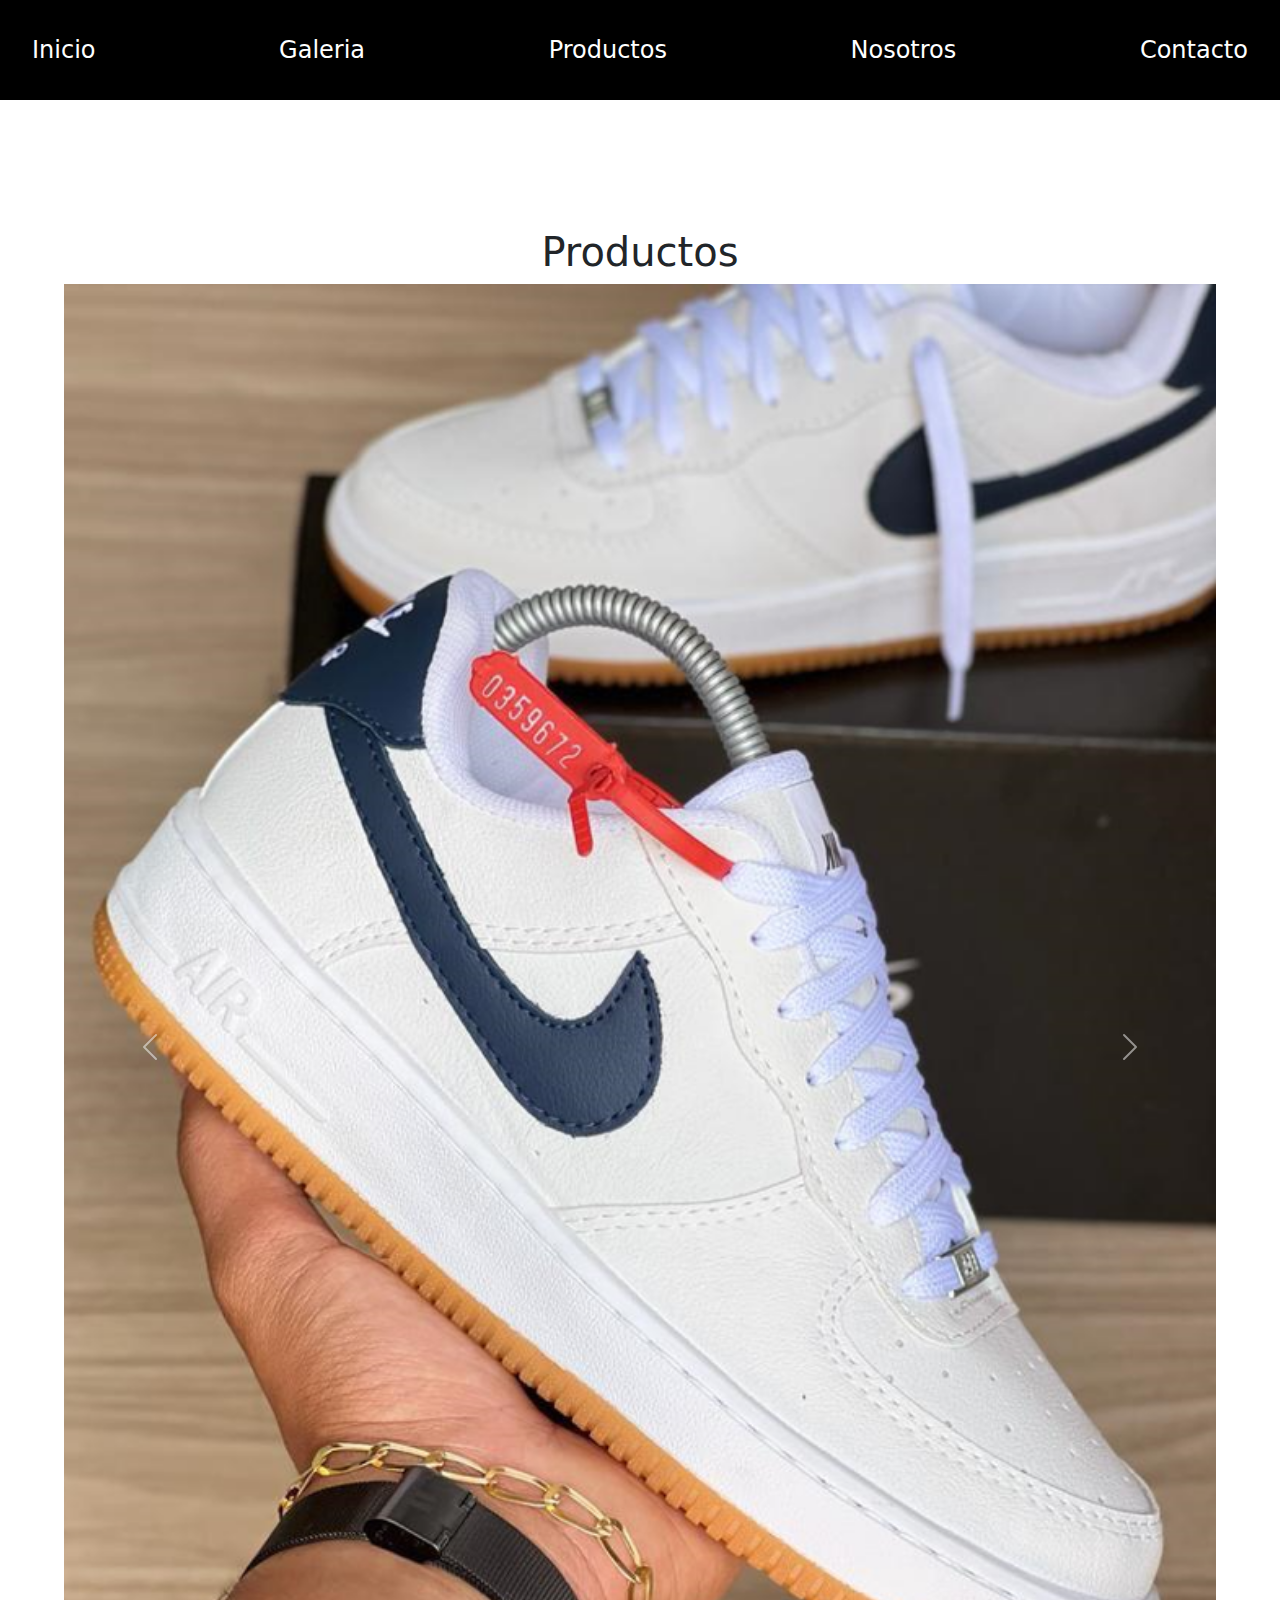
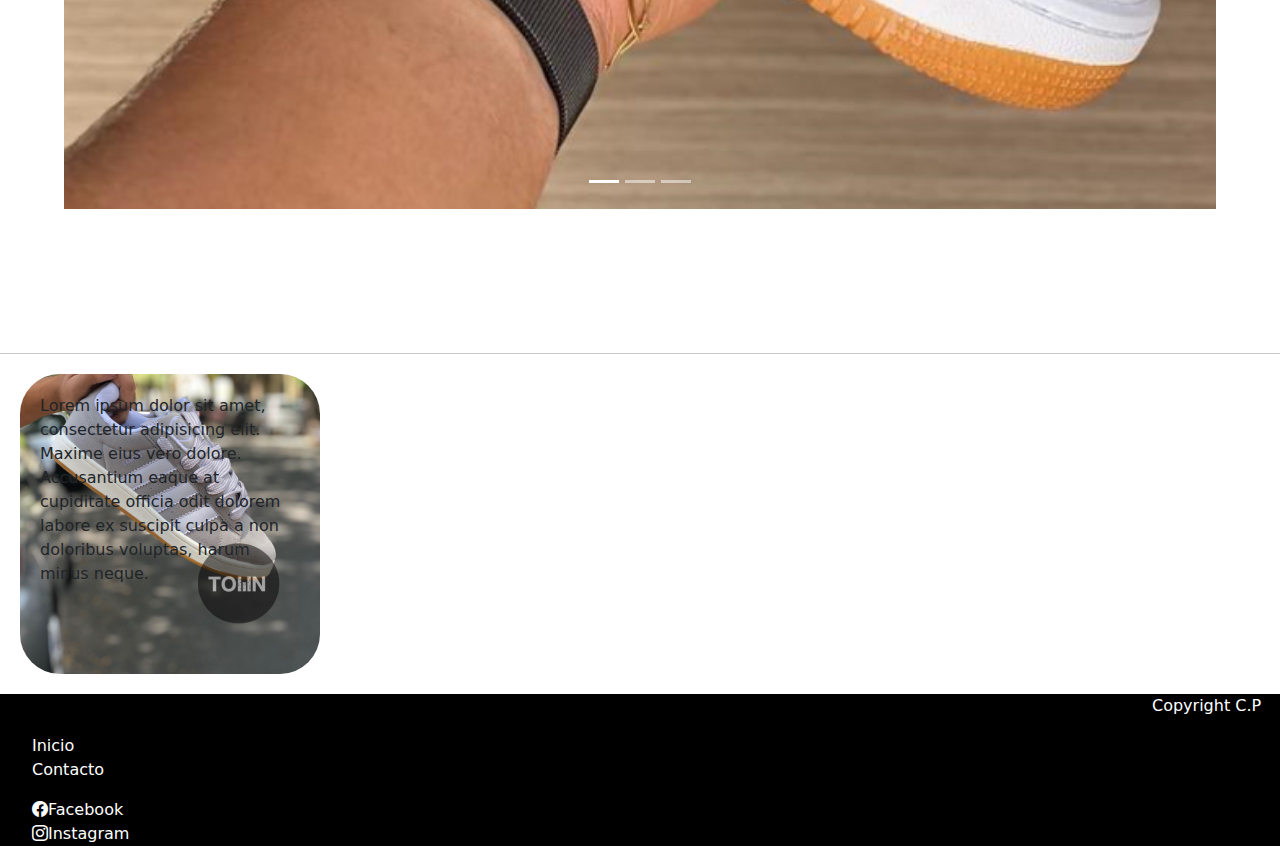
<file: index.html>
<!DOCTYPE html>
<html lang="en">
<head>
    <meta charset="UTF-8">
    <meta name="viewport" content="width=device-width, initial-scale=1.0">
    <title>Entrega2</title>
    <link rel="shortcut icon" href="./imagenes/infancia.webp" type="image/x-icon">
    <link href="https://cdn.jsdelivr.net/npm/bootstrap@5.3.3/dist/css/bootstrap.min.css" rel="stylesheet" integrity="sha384-QWTKZyjpPEjISv5WaRU9OFeRpok6YctnYmDr5pNlyT2bRjXh0JMhjY6hW+ALEwIH" crossorigin="anonymous">
    <script src="https://cdn.jsdelivr.net/npm/bootstrap@5.3.3/dist/js/bootstrap.bundle.min.js" integrity="sha384-YvpcrYf0tY3lHB60NNkmXc5s9fDVZLESaAA55NDzOxhy9GkcIdslK1eN7N6jIeHz" crossorigin="anonymous"></script>
    <link rel="stylesheet" href="https://cdn.jsdelivr.net/npm/bootstrap-icons@1.11.2/font/bootstrap-icons.min.css">
    <link rel="stylesheet" href="./style/style.css">
</head>
<body>
    <header>
        <div class="conteiner">
            <div class="row"></div>
                <div class="meme">
                    <a href="./armado/producto.html" target="_blank" class=""> 
                        

                    </a>
                </div>
        </div>
            <nav class="menu">
                <ul class="forma">
                    <li class="item"><a href="index.html">Inicio</a></li>
                    <li class="item"><a href="armado/galeria.html">Galeria</a></li>
                    <li class="item"><a href="armado/producto.html">Productos</a></li>
                    <li class="item"><a href="armado/nosotros.html">Nosotros</a></li>
                    <li class="item"><a href="armado/contacto.html">Contacto</a></li>
                </ul>
            </nav>
              
    </header>
    
    <main class="main">
        <h1>Productos
        </h1>
    <div id="carouselExampleIndicators" class="carousel slide">
        <div class="carousel-indicators">
          <button type="button" data-bs-target="#carouselExampleIndicators" data-bs-slide-to="0" class="active" aria-current="true" aria-label="Slide 1"></button>
          <button type="button" data-bs-target="#carouselExampleIndicators" data-bs-slide-to="1" aria-label="Slide 2"></button>
          <button type="button" data-bs-target="#carouselExampleIndicators" data-bs-slide-to="2" aria-label="Slide 3"></button>
        </div>
        <div class="carousel-inner">
          <div class="carousel-item active">
            <img src="./imagenes/nike-blancas.png" class="d-block w-100" alt="...">
          </div>
          <div class="carousel-item">
            <img src="./imagenes/vans-negrasrojo.png" class="d-block w-100" alt="...">
          </div>
          <div class="carousel-item">
            <img src="./imagenes/zapa-marrones.png" class="d-block w-100" alt="...">
          </div>
        </div>
        <button class="carousel-control-prev" type="button" data-bs-target="#carouselExampleIndicators" data-bs-slide="prev">
          <span class="carousel-control-prev-icon" aria-hidden="true"></span>
          <span class="visually-hidden">Previous</span>
        </button>
        <button class="carousel-control-next" type="button" data-bs-target="#carouselExampleIndicators" data-bs-slide="next">
          <span class="carousel-control-next-icon" aria-hidden="true"></span>
          <span class="visually-hidden">Next</span>
        </button>
      </div>
    </main>
<hr>
    <div class="caja">
        <p>
            Lorem ipsum dolor sit amet, consectetur adipisicing elit. Maxime eius vero dolore. Accusantium eaque at cupiditate officia odit dolorem labore ex suscipit culpa a non doloribus voluptas, harum minus neque.

        </p>
    </div>
    <section><!--contenido-->

    </section> 
    <footer class="footer"><!--pie de pag-->
        <div class="divfooter">
            <p class="copy">Copyright C.P</p>
        </div>
        <div class="divfooter2">
            <ul class="forma-footer">
                <li class="item"><a href="index.html">Inicio</a></li>
                <li class="item"><a href="armado/contacto.html">Contacto</a></li>
            </ul>
            <ul class="forma-footer">
                <li><a href="https://https://www.facebook.com" target="_blank"><i class="bi bi-facebook"></i>Facebook</a></li>
                <li><a href="https://www.instagram.com" target="_blank"><i class="bi bi-instagram"></i>Instagram</a></li>
            </ul> 
        </div>
    </footer> 
</body>
</html>
</file>
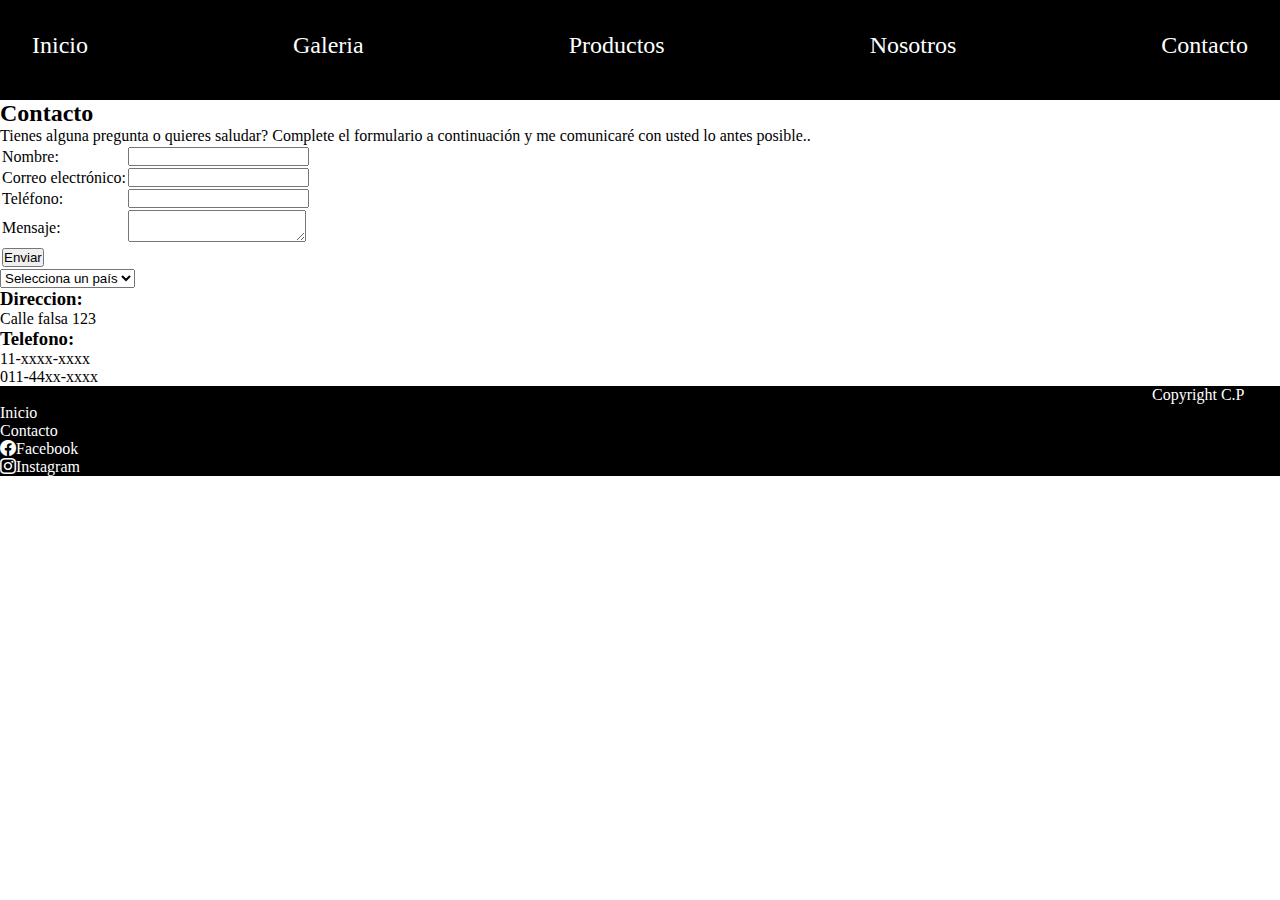
<file: armado/contacto.html>
<!DOCTYPE html>
<html lang="en">
<head>
    <meta charset="UTF-8">
    <meta name="viewport" content="width=device-width, initial-scale=1.0">
    <title>Document</title>
    <link rel="stylesheet" href="https://cdn.jsdelivr.net/npm/bootstrap-icons@1.11.2/font/bootstrap-icons.min.css">
    <link rel="stylesheet" href="../style/style.css">
</head>
<body>
  <header>
    <div class="conteiner">
        <div class="row"></div>
            <div class="meme">
                <a href="./armado/producto.html" target="_blank" class=""> 
                    

                </a>
            </div>
    </div>
        <nav class="menu">
            <ul class="forma">
                <li class="item"><a href="../index.html">Inicio</a></li>
                <li class="item"><a href="../armado/galeria.html">Galeria</a></li>
                <li class="item"><a href="../armado/producto.html">Productos</a></li>
                <li class="item"><a href="../armado/nosotros.html">Nosotros</a></li>
                <li class="item"><a href="../armado/contacto.html">Contacto</a></li>
            </ul>
        </nav>
    <!-- Contact Page -->
<section id="contact">
    <h2>Contacto</h2>
      <p>Tienes alguna pregunta o quieres saludar? Complete el formulario a continuación y me comunicaré con usted lo antes posible..</p>
  
    <!-- Contact Form -->
    <form>
      <table class="tabla-contacto">
        <tr>
          <td><label for="name">Nombre:</label></td>
          <td><input type="text" id="name" name="name"></td>
        </tr>
        <tr>
          <td><label for="email">Correo electrónico:</label></td>
          <td><input type="email" id="email" name="email"></td>
        </tr>
        <tr>
          <td><label for="phone">Teléfono:</label></td>
          <td><input type="tel" id="phone" name="phone"></td>
        </tr>
        <tr>
          <td><label for="message">Mensaje:</label></td>
          <td><textarea id="message" name="message"></textarea></td>
        </tr>
        <tr>
          <td colspan="2"><input type="submit" value="Enviar"></td>
        </tr>
      </table>
    </form>
    <select name="pais">
      <option disabled selected>Selecciona un país</option>
      <option value="ar">Argentina</option>
      <option value="br">Brasil</option>
      <option value="cl">Chile</option>
      <option value="co">Colombia</option>
      <option value="mx">México</option>
      <option value="pe">Perú</option>
  </select> 
  
    <!-- Contact Information -->
     <div class="div-contac">
      <h3>Direccion:</h3>
        <p>Calle falsa 123</p>
     <h3>Telefono:</h3>
        <p>11-xxxx-xxxx</p>
        <p>011-44xx-xxxx</p>
    </div>
  </section>
</section> 
<footer class="footer"><!--pie de pag-->
    <div class="divfooter">
        <p class="copy">Copyright C.P</p>
    </div>
    <div class="divfooter2">
        <ul class="forma-footer">
            <li class="item"><a href="index.html">Inicio</a></li>
            <li class="item"><a href="armado/contacto.html">Contacto</a></li>
        </ul>
        <ul class="forma-footer">
          <li><a href="https://https://www.facebook.com" target="_blank"><i class="bi bi-facebook"></i>Facebook</a></li>
          <li><a href="https://www.instagram.com" target="_blank"><i class="bi bi-instagram"></i>Instagram</a></li>
      </ul> 
    </div>
</footer> 
</body>
</html>
</file>
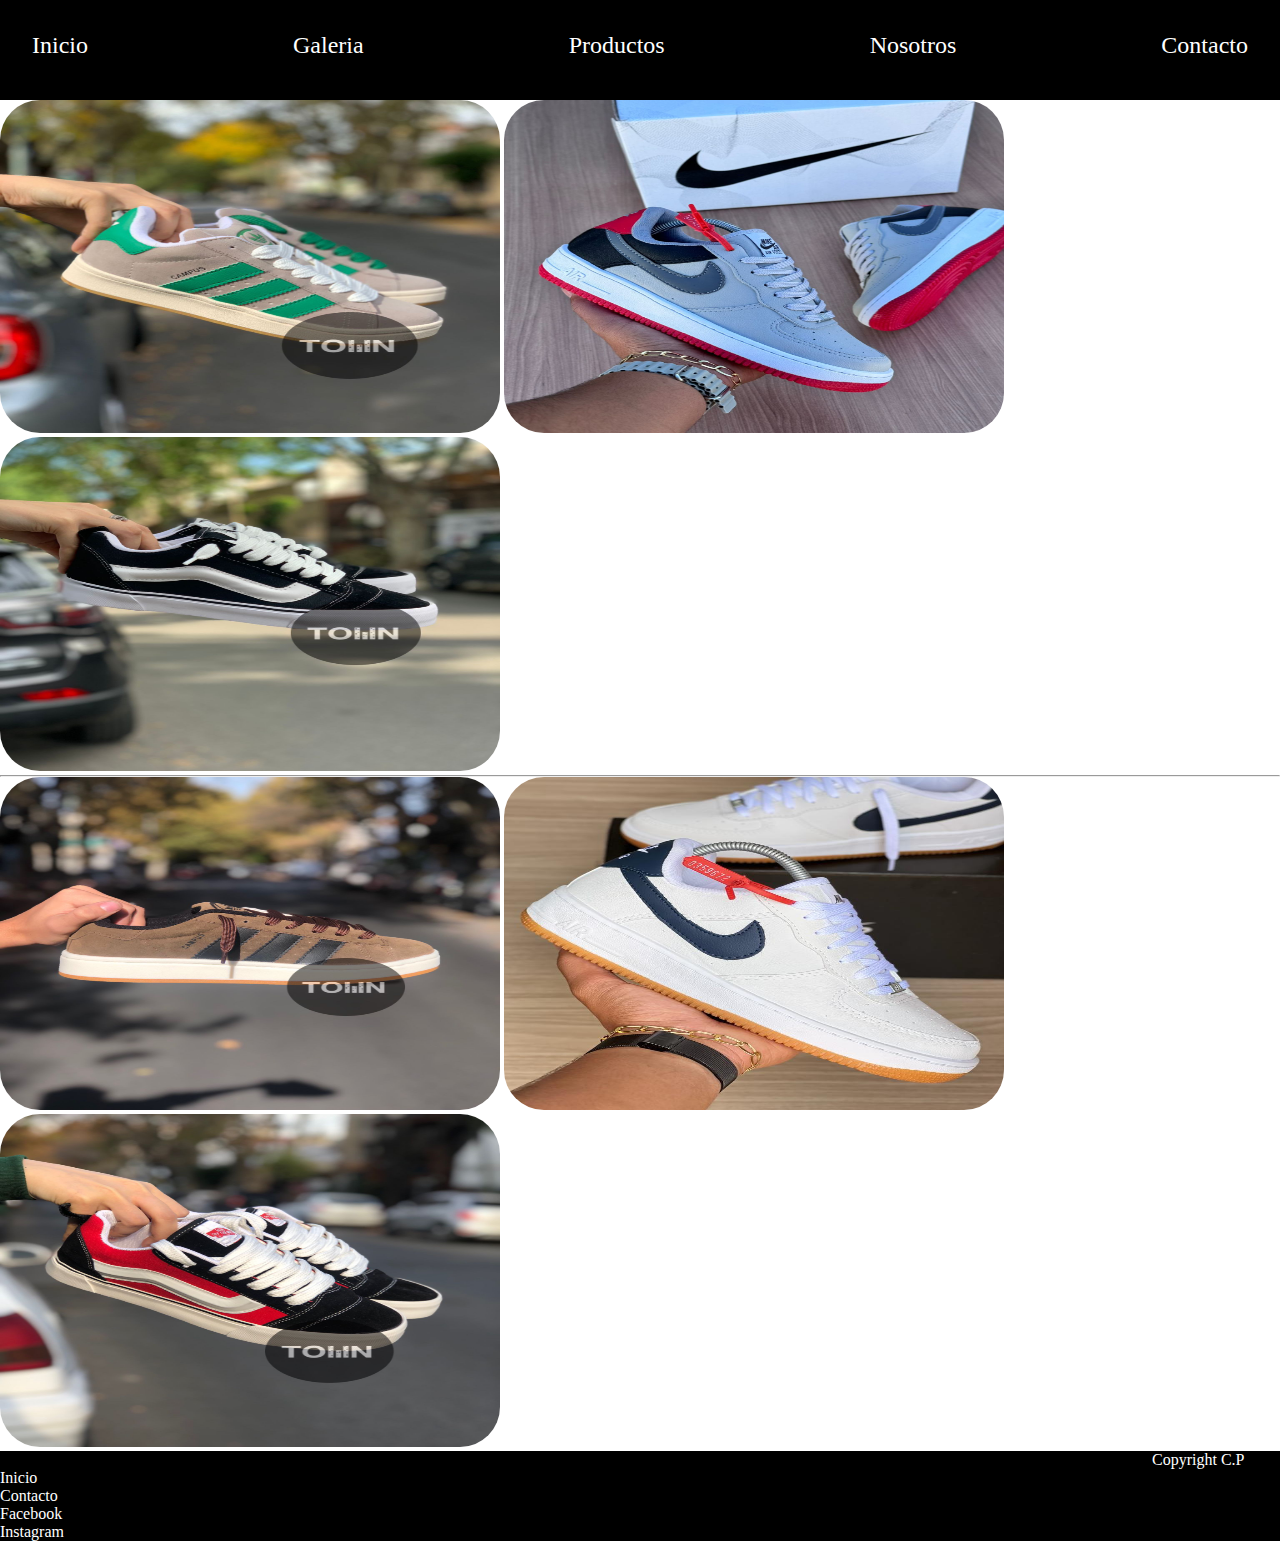
<file: armado/galeria.html>
<!DOCTYPE html>
<html lang="en">
<head>
    <meta charset="UTF-8">
    <meta name="viewport" content="width=device-width, initial-scale=1.0">
    <title>Document</title>
    <link rel="stylesheet" href="../style/style.css">
</head>
<body>
    <header>
        <div class="conteiner">
            <div class="row"></div>
                <div class="meme">
                    <a href="./armado/producto.html" target="_blank" class=""> 
                        
    
                    </a>
                </div>
        </div>
            <nav class="menu">
                <ul class="forma">
                    <li class="item"><a href="../index.html">Inicio</a></li>
                    <li class="item"><a href="../armado/galeria.html">Galeria</a></li>
                    <li class="item"><a href="../armado/producto.html">Productos</a></li>
                    <li class="item"><a href="../armado/nosotros.html">Nosotros</a></li>
                    <li class="item"><a href="../armado/contacto.html">Contacto</a></li>
                </ul>
            </nav>
    <section>
        <div class="imagenes">
            <img src="../imagenes/adidas/adidas gris oscuro.jpg" alt="adidas" class="img">
            <img src="../imagenes/nike/nike gris con negro.jpg" alt="nike" class="img">
            <img src="../imagenes/vans/vans negra c blanco.jpg" alt="vans" class="img">
            <hr>
            <img src="../imagenes/adidas/adidas marron.jpg" alt="adidas-marron" class="img">
            <img src="../imagenes/nike/nike blancas.jpg" alt="nike-blancas" class="img">
            <img src="../imagenes/vans/vans negra c rojo.jpg" alt="vans-negra" class="img">
        </div>
    </section>
    <footer class="footer"><!--pie de pag-->
        <div class="divfooter">
            <p class="copy">Copyright C.P</p>
        </div>
        <div class="divfooter2">
            <ul class="forma-footer">
                <li class="item"><a href="index.html">Inicio</a></li>
                <li class="item"><a href="armado/contacto.html">Contacto</a></li>
            </ul>
            <ul class="forma-footer">
                <li><a href="https://https://www.facebook.com" target="_blank">Facebook</a></li>
                <li><a href="https://www.instagram.com" target="_blank">Instagram</a></li>
            </ul> 
        </div>
    </footer> 
</body>
</html>
</file>
<file: style/style.css>
@import url('https://fonts.googleapis.com/css2?family=Nunito:ital,wght@0,200..1000;1,200..1000&display=swap');
*{
    margin: 0;
    padding: 0;
    
}
a{
    text-decoration: none;
    color: white;
}
ul{
    list-style: none;
}
.menu {
    
    background-color: black;
    background-attachment: fixed;
    color:white;
    width: auto;
    height: 100px;
    background-repeat: no-repeat;
    text-decoration: none;
}
.forma{
    padding: 2rem;
    display: flex;
    color: white;
    justify-content: space-between;
    font-size: 1.5rem;
    text-decoration: none;
}
.item{
    text-decoration: none;

}
.caja {
    width: 300px;
    height: 300px;

    background-color: rgb(148, 226, 226);
    margin: 20px;
    padding: 20px;
    
    background-image: url("../imagenes/adidas/adidas\ gris.jpg");
    background-size: cover;
    background-repeat: no-repeat;
    background-position: center;
/* radius sirve para redondear las esquinas*/
    border-radius: 40px;

}
.footer {
    background-color: black;
}
.copy{
    color: white;
    margin-left: 90%;
}
.div-contac{
    color: black;
}
.div-imagenes{
    width: 90%;
    margin: 0 auto;
    padding: 2rem;

    display: flex;
    flex-wrap: wrap;
}
.img{
    width: 500px;
    aspect-ratio: 3/2;
    border-radius: 40px;

    flex-grow: 1;
} 
.div-contac h3 ul li {
    color: black;
}
.carousel-slide{
    max-width: 50%;
    height: auto;
}
main {
    justify-content: center;
    align-items: center;
    padding: 8rem 4rem;
    text-align: center;
}
</file>
